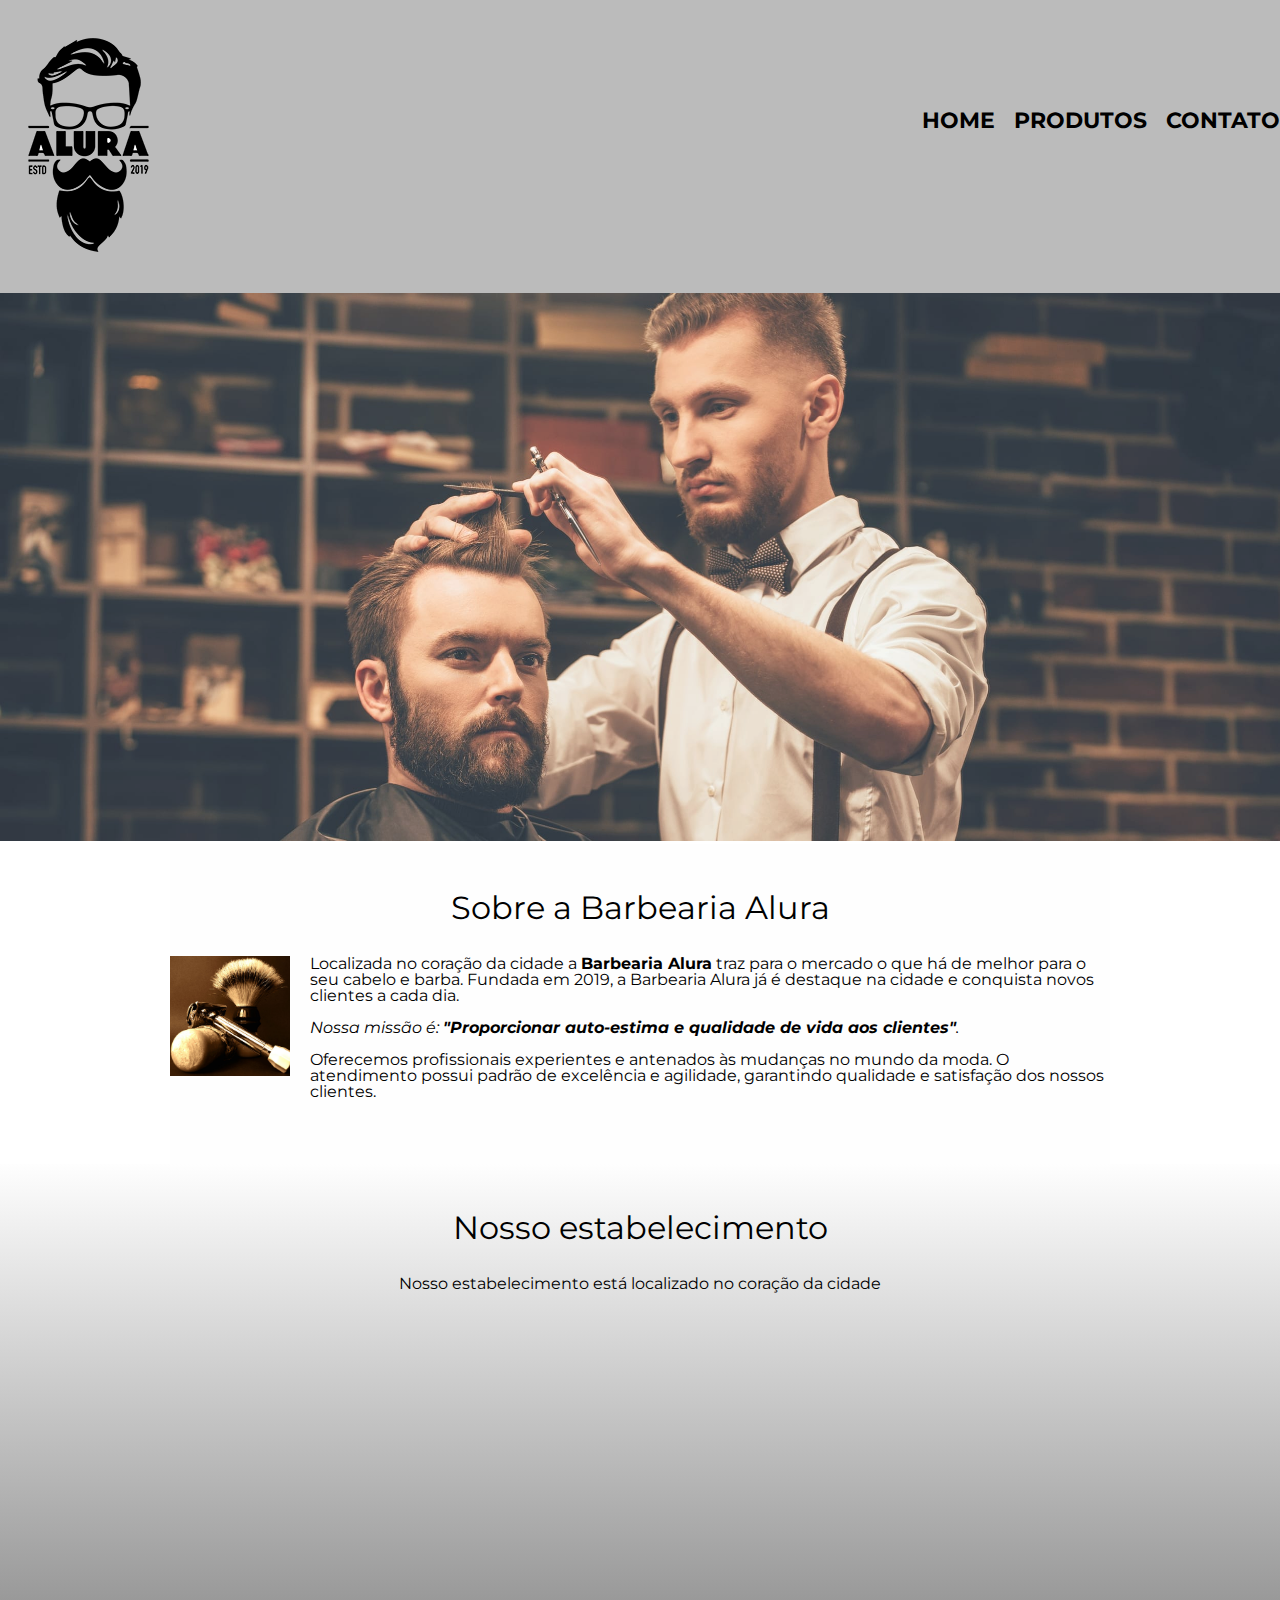
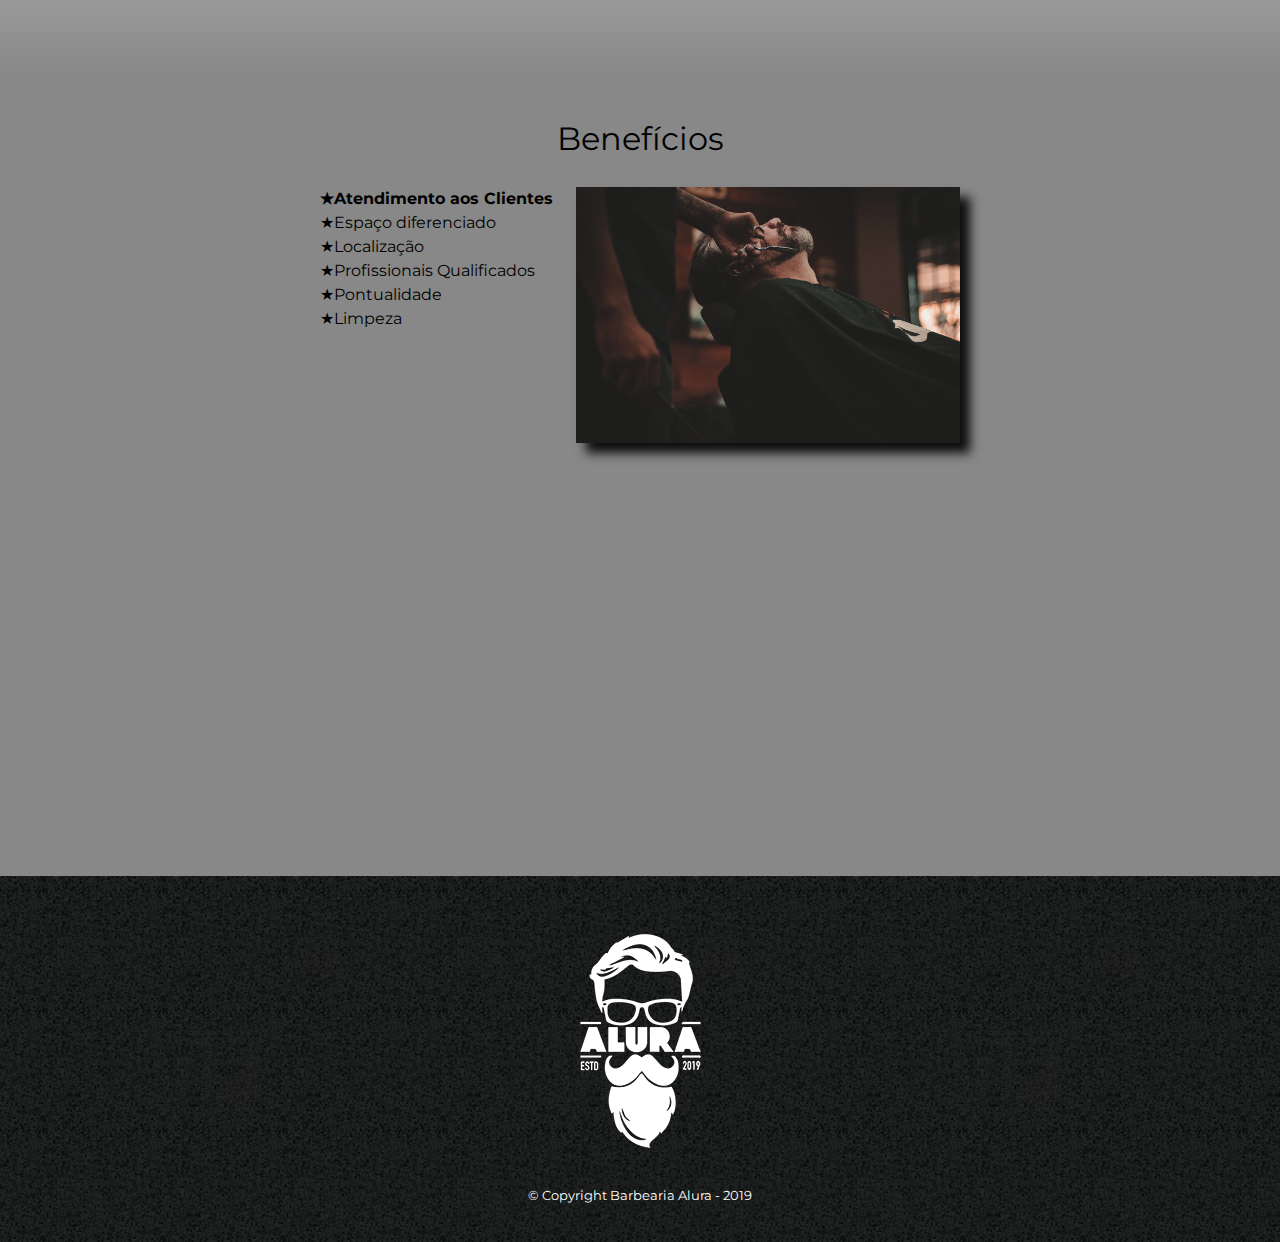
<file: index.html>
<!DOCTYPE html>
<html lang="pt-br">

<head>
	<meta charset="UTF-8">
	<meta name="viewport" content="width=device-width">
	<title>Barbearia Alura</title>
	<link rel="stylesheet" href="reset.css">
	<link rel="stylesheet" href="style.css">
</head>

<body>
	<header>
		<div>
			<h1><img src="logo.png"></h1>

			<nav>
				<ul>
					<li><a href="index.html">Home</a></li>
					<li><a href="produtos.html">Produtos</a></li>
					<li><a href="contato.html">Contato</a></li>
				</ul>
			</nav>
		</div>
	</header>
	<img class="banner" src="banner2.jpg">
	<main>
		<section class="principal">
			<h2 class="titulo-principal">Sobre a Barbearia Alura</h2>

			<img class="utensilios" src="/utensilios.jpg" alt="utensilios_barbearia">

			<p class="apresentacao">Localizada no coração da cidade a <strong>Barbearia Alura</strong> traz para o mercado o que há de melhor
				para o seu cabelo e barba. Fundada em 2019, a Barbearia Alura já é destaque na cidade e conquista novos
				clientes a cada dia.</p>

			<p class="missao"><em>Nossa missão é: <strong>"Proporcionar auto-estima e qualidade de vida aos
						clientes"</strong>.</em></p>

			<p class="apresentacao">Oferecemos profissionais experientes e antenados às mudanças no mundo da moda. O atendimento possui
				padrão de excelência e agilidade, garantindo qualidade e satisfação dos nossos clientes.</p>
		</section>

		<section class="mapa">
			<h3 class="titulo-principal">Nosso estabelecimento</h3>
			<p>Nosso estabelecimento está localizado no coração da cidade</p>

			<div class="mapa-conteudo"><iframe
				src="https://www.google.com/maps/embed?pb=!1m14!1m12!1m3!1d15935.478542581526!2d-60.02839771375782!3d-3.1291437877817905!2m3!1f0!2f0!3f0!3m2!1i1024!2i768!4f13.1!5e0!3m2!1sen!2sbr!4v1609225054555!5m2!1sen!2sbr"
				width="100%" height="300" frameborder="0" style="border:0;" allowfullscreen="" aria-hidden="false"
				tabindex="0"></iframe>
			</div>

		</section>

		<section class="beneficios">
			<h3 class="titulo-principal">Benefícios</h3>

			<div class="conteudo-beneficios">
				<ul class="lista-beneficios">
					<li class="itens">Atendimento aos Clientes</li>
					<li class="itens">Espaço diferenciado</li>
					<li class="itens">Localização</li>
					<li class="itens">Profissionais Qualificados</li>
					<li class="itens">Pontualidade</li>
					<li class="itens">Limpeza</li>
				</ul><img src="beneficios.jpg" class="imagem-beneficios">
			</div>

			<div class="video">
				<iframe width="100%" height="315" src="https://www.youtube.com/embed/xDiZJWhZZmU" frameborder="0"
					allow="accelerometer; autoplay; clipboard-write; encrypted-media; gyroscope; picture-in-picture"
					allowfullscreen></iframe>
			</div>
		</section>
	</main>
	<footer>
		<img src="logo-branco.png">
		<p class="copyright">&copy; Copyright Barbearia Alura - 2019</p>
	</footer>

</body>

</html>
</file>
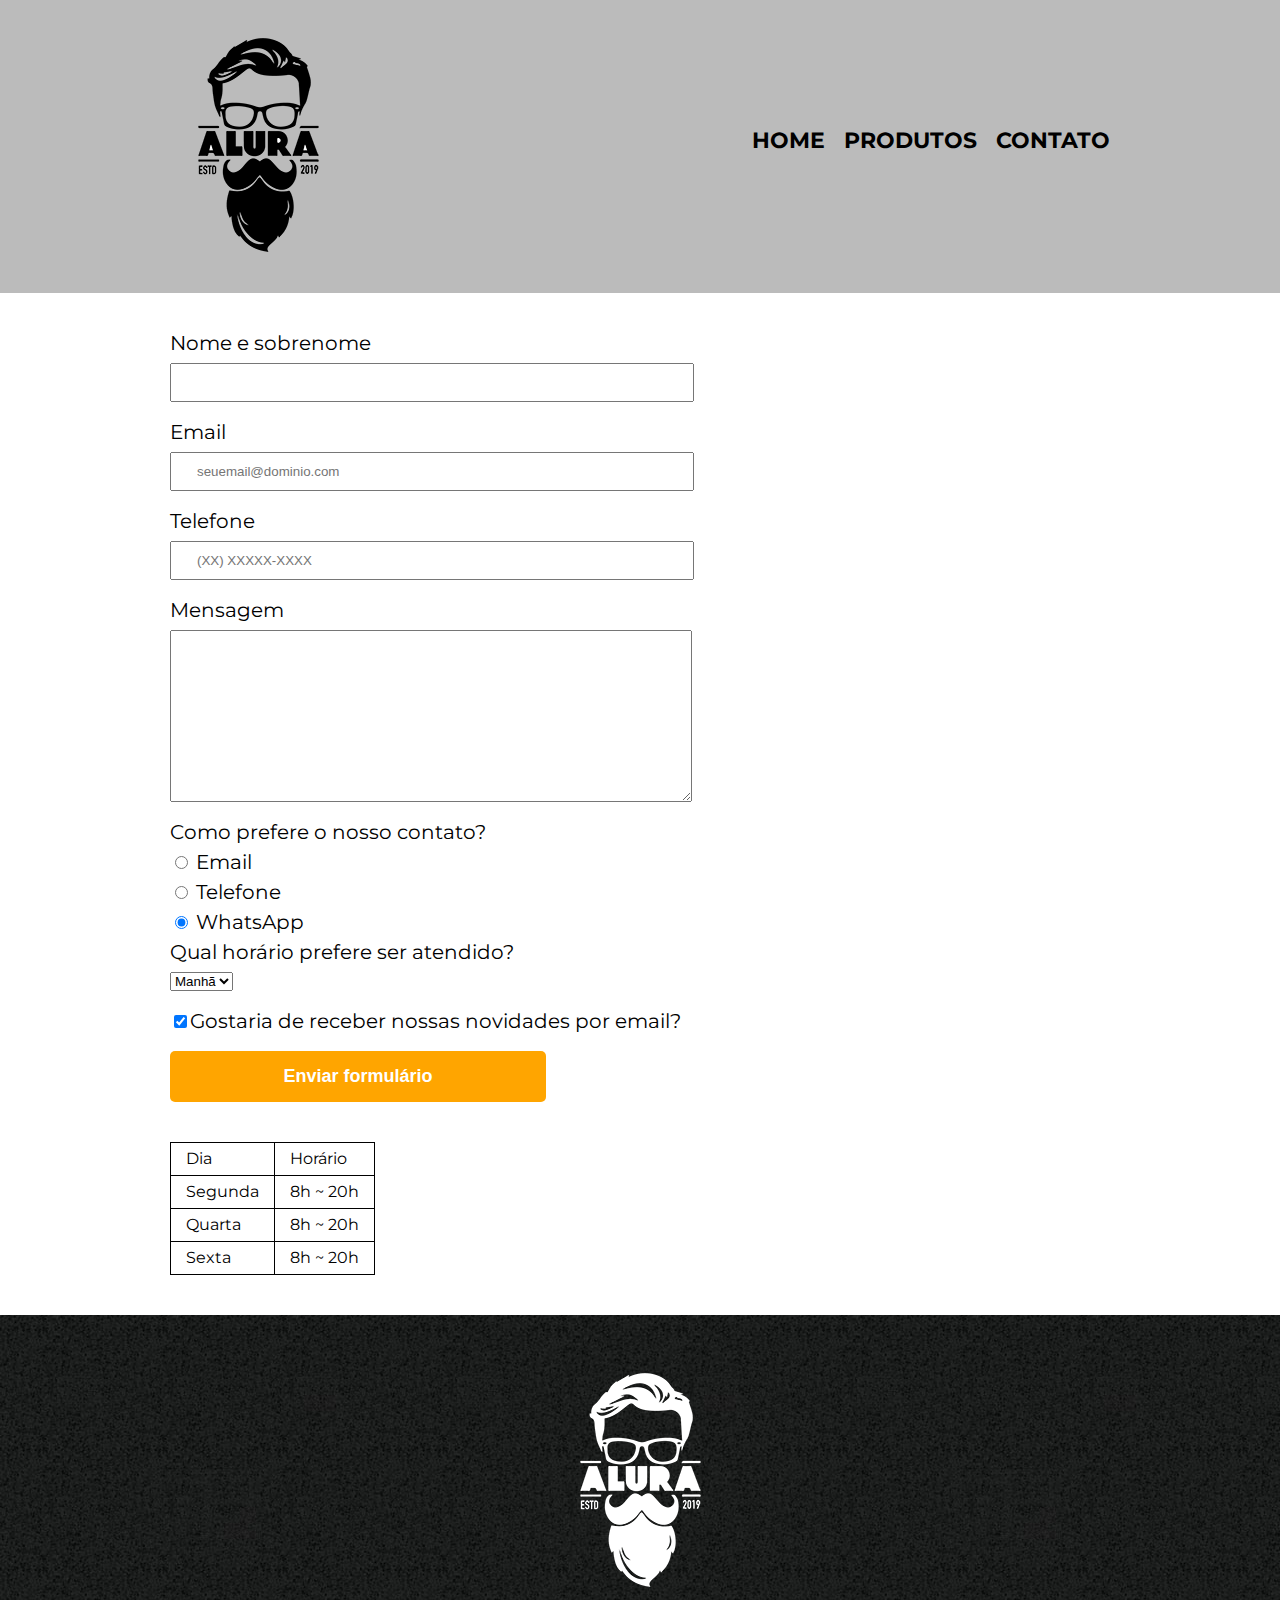
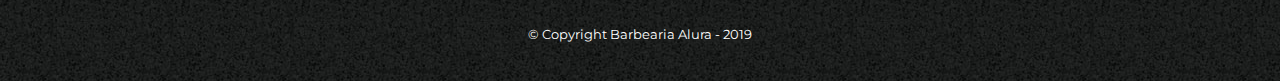
<file: contato.html>
<!DOCTYPE html>
<html>
	<head>
		<meta charset="UTF-8">
		<meta name="viewport" content="width=device-width">
		<title>Contato - Barbearia Alura</title>

		<link rel="stylesheet" href="reset.css">
		<link rel="stylesheet" href="style.css">
	</head>
	<body>
		<header>
			<div class="caixa">
				<h1><img src="logo.png" alt="Logo da Barbearia Alura"></h1>

				<nav>
					<ul>
						<li><a href="index.html">Home</a></li>
						<li><a href="produtos.html">Produtos</a></li>
						<li><a href="contato.html">Contato</a></li>
					</ul>
				</nav>
			</div>
		</header>

		<main class="caixa">
			<form>
				<label for="nomesobrenome">Nome e sobrenome</label>
				<input type="text" id="nomesobrenome" class="input-padrao" required>

				<label for="email">Email</label>
				<input type="email" id="email" class="input-padrao" required placeholder="seuemail@dominio.com">

				<label for="telefone">Telefone</label>
				<input type="tel" id="telefone" class="input-padrao" required placeholder="(XX) XXXXX-XXXX">

				<label for="mensagem">Mensagem</label>
				<textarea cols="70" rows="10" id="mensagem" class="input-padrao" required></textarea>

				<fieldset>
					<legend>Como prefere o nosso contato?</legend>
					<label for="radio-email"><input type="radio" name="contato" value="email" id="radio-email"> Email</label>
					
					<label for="radio-telefone"><input type="radio" name="contato" value="telefone" id="radio-telefone"> Telefone</label>
					
					<label for="radio-whatsapp"><input type="radio" name="contato" value="whatsapp" id="radio-whatsapp" checked> WhatsApp</label>
				</fieldset>

				<fieldset>
					<legend>Qual horário prefere ser atendido?</legend>
					<select>
						<option>Manhã</option>
						<option>Tarde</option>
						<option>Noite</option>
					</select>
				</fieldset>

				<label class="checkbox"><input type="checkbox" checked>Gostaria de receber nossas novidades por email?</label>

				<input type="submit" value="Enviar formulário" class="enviar">
			</form>

			<table>
				<tr>
					<td>Dia</td>
					<td>Horário</td>
				</tr>
				<tr>
					<td>Segunda</td>
					<td>8h ~ 20h</td>
				</tr>
				<tr>
					<td>Quarta</td>
					<td>8h ~ 20h</td>
				</tr>
				<tr>
					<td>Sexta</td>
					<td>8h ~ 20h</td>
				</tr>
			</table>
		</main>

		<footer>
			<img src="logo-branco.png" alt="Logo da Barbearia Alura">
			<p class="copyright">&copy; Copyright Barbearia Alura - 2019</p>
		</footer>
	</body>
</html>
</file>
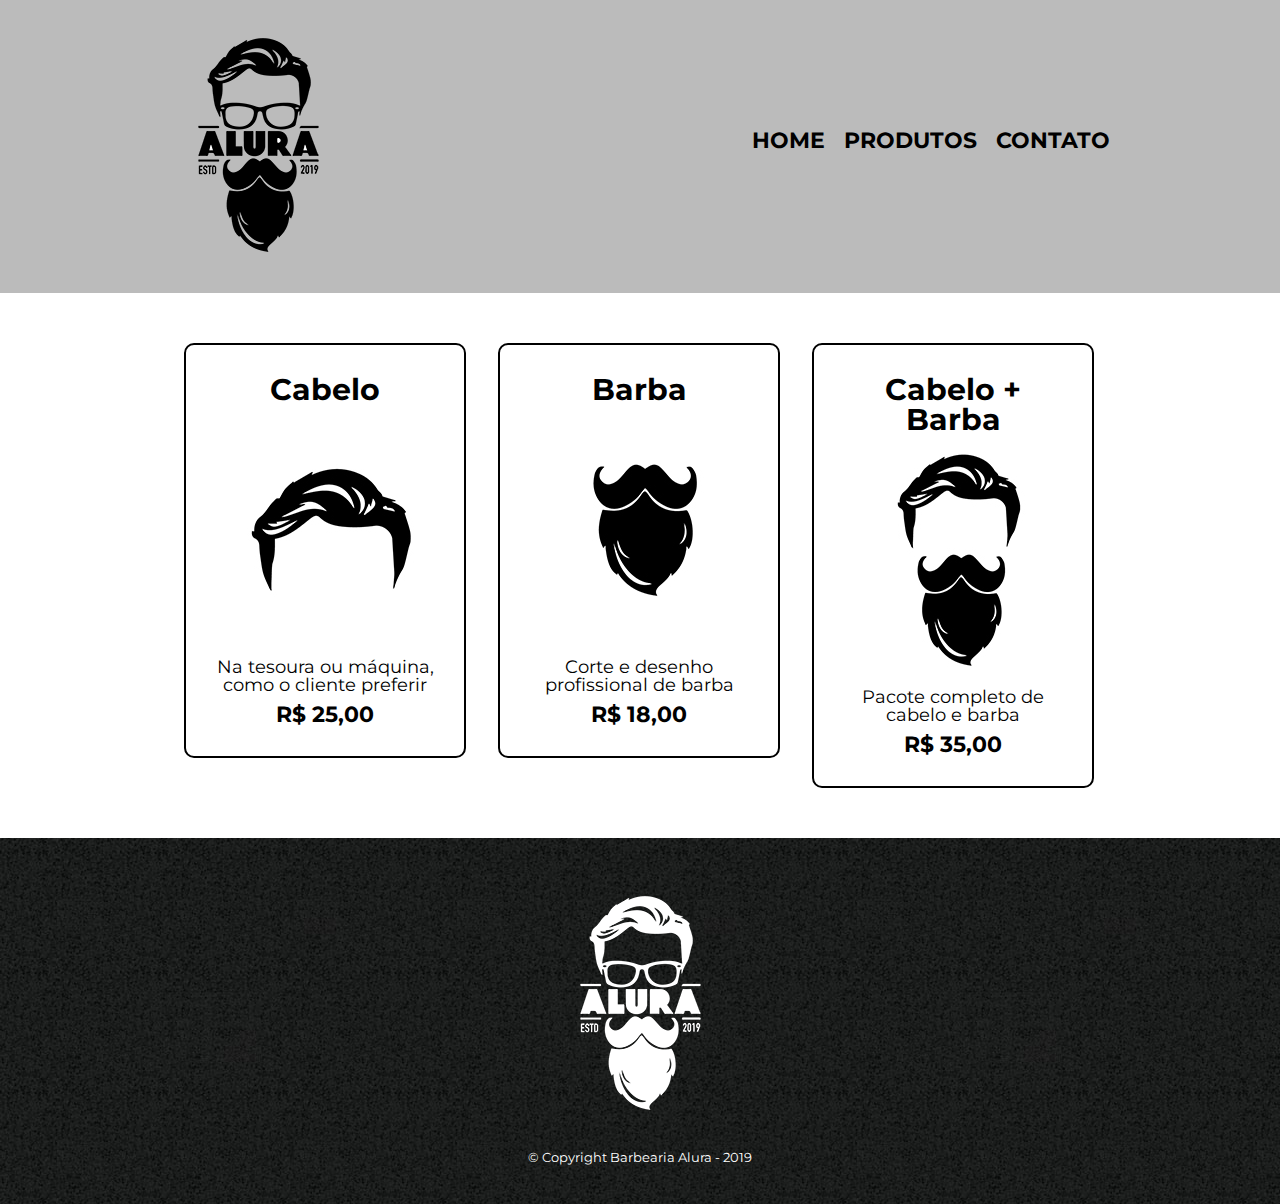
<file: produtos.html>
<!DOCTYPE html>
<html>
	<head>
		<meta charset="UTF-8">
		<meta name="viewport" content="width=device-width">
		<title>Produtos - Barbearia Alura</title>

		<link rel="stylesheet" href="reset.css">
		<link rel="stylesheet" href="style.css">
	</head>
	<body>
		<header>
			<div class="caixa">
				<h1><img src="logo.png"></h1>

				<nav>
					<ul>
						<li><a href="index.html">Home</a></li>
						<li><a href="produtos.html">Produtos</a></li>
						<li><a href="contato.html">Contato</a></li>
					</ul>
				</nav>
			</div>
		</header>

		<main>
			<ul class="produtos">
				<li>
					<h2>Cabelo</h2>
					<img src="cabelo.jpg">
					<p class="produto-descricao">Na tesoura ou máquina, como o cliente preferir</p>
					<p class="produto-preco">R$ 25,00</p>
				</li>
				<li>
					<h2>Barba</h2>
					<img src="barba.jpg">
					<p class="produto-descricao">Corte e desenho profissional de barba</p>
					<p class="produto-preco">R$ 18,00</p>
				</li>
				<li>
					<h2>Cabelo + Barba</h2>
					<img src="cabelo+barba.jpg">
					<p class="produto-descricao">Pacote completo de cabelo e barba</p>
					<p class="produto-preco">R$ 35,00</p>
				</li>
			</ul>
		</main>

		<footer>
			<img src="logo-branco.png">
			<p class="copyright">&copy; Copyright Barbearia Alura - 2019</p>
		</footer>
	</body>
</html>
</file>
<file: style.css>
/* FONTS CSS */

@import url("https://fonts.googleapis.com/css2?family=Montserrat&display=swap");

body {
  font-family: "Montserrat", sans-serif;
}

/* FONT CSS */
header {
  background: #bbbbbb;
  padding: 20px 0;
}

.caixa {
  position: relative;
  width: 940px;
  margin: 0 auto;
}

nav {
  position: absolute;
  top: 110px;
  right: 0;
}

nav li {
  display: inline;
  margin: 0 0 0 15px;
}

nav a {
  text-transform: uppercase;
  color: #000000;
  font-weight: bold;
  font-size: 22px;
  text-decoration: none;
}

nav a:hover {
  color: #c78c19;
  text-decoration: underline;
}

.produtos {
  width: 940px;
  margin: 0 auto;
  padding: 50px 0;
}

.produtos li {
  display: inline-block;
  text-align: center;
  width: 30%;
  vertical-align: top;
  margin: 0 1.5%;
  padding: 30px 20px;
  box-sizing: border-box;
  border: 2px solid #000000;
  border-radius: 10px;
}

.produtos li:hover {
  border-color: #c78c19;
}

.produtos li:active {
  border-color: #088c19;
}

.produtos li:hover h2 {
  font-size: 34px;
}

.produtos h2 {
  font-size: 30px;
  font-weight: bold;
}

.produto-descricao {
  font-size: 18px;
}

.produto-preco {
  font-size: 22px;
  font-weight: bold;
  margin-top: 10px;
}

footer {
  text-align: center;
  background: url("bg.jpg");
  padding: 40px 0;
}

.copyright {
  color: #ffffff;
  font-size: 13px;
  margin: 20px 0 0;
}
form {
  margin: 40px 0;
}

form label,
form legend {
  display: block;
  font-size: 20px;
  margin: 0 0 10px;
}

.input-padrao {
  display: block;
  margin: 0 0 20px;
  padding: 10px 25px;
  width: 50%;
}

.checkbox {
  margin: 20px 0;
}

.enviar {
  width: 40%;
  padding: 15px 0;
  background: orange;
  color: white;
  font-weight: bold;
  font-size: 18px;
  border: none;
  border-radius: 5px;
  transition: 1s all;
  cursor: pointer;
}

.enviar:hover {
  background: darkorange;
  transform: scale(1.2);
}

table {
  margin: 20px 0 40px;
}

thead {
  background: #555555;
  color: white;
  font-weight: bold;
}

td,
th {
  border: 1px solid #000000;
  padding: 8px 15px;
}

/* css da pag inicial */

.banner {
  width: 100%;
  opacity: 0.9;
  transition: 400ms;
}
.banner:hover {
  opacity: 0.8;
}
.titulo-principal {
  text-align: center;
  font-size: 2em;
  margin: 0 0 1em;
  clear: left;
}
.principal {
  padding: 3em 0;
  background: #fefefe;
  width: 940px;
  margin: 0 auto;
}
.principal p {
  margin: 0 0 1em;
}
.principal strong {
  font-weight: bold;
}
.principal em {
  font-style: italic;
}
.utensilios {
  width: 120px;
  float: left;
  margin: 0 20px 20px 0;
}
.mapa {
  padding: 3em 0;
  background: linear-gradient(#fefefe, #888888);
}
.mapa-conteudo {
  width: 940px;
  margin: 0 auto;
}
.mapa p {
  margin: 0 0 2em;
  text-align: center;
}
.beneficios {
  padding: 3em 0;
  background: #888888;
}
.conteudo-beneficios {
  width: 640px;
  margin: 0 auto;
}
.lista-beneficios {
  width: 40%;
  display: inline-block;
  vertical-align: top;
}
.itens {
  line-height: 1.5;
}
.itens:first-child {
  font-weight: bold;
}
.itens:before {
  content: "★";
}
.imagem-beneficios {
  width: 60%;
  opacity: 0.9;
  transition: 400ms;
  box-shadow: 10px 10px 10px #000000;
}
.imagem-beneficios:hover {
  opacity: 0.7;
}
.video {
  width: 560px;
  margin: 2em auto;
}
@media screen and (max-width: 480px) {
  .caixa,
  .principal,
  .conteudo-beneficios,
  .mapa-conteudo,
  .video,
  .enviar,
  .titulo-principal {
    width: auto;
  }
  .caixa > form {
    padding: 0 2% 0 2%;
  }
  h1 {
    text-align: center;
  }
  nav {
    position: static;
  }
  nav ul {
    display: flex;
    justify-items: center;
    flex-wrap: wrap;
    flex-direction: row;
    justify-content: space-evenly;
  }
  nav li {
    margin: 0;
    padding: 0 5px;
  }
  .lista-beneficios,
  .imagem-beneficios {
    width: 100%;
  }
  .utensilios {
    margin: 2%;
  }
  .apresentacao {
    padding: 0 2% 0 2%;
  }
  .missao {
    padding: 0 2% 0 2%;
  }
  .conteudo-beneficios {
    padding: 0 0 0 2%;
  }
  .imagem-beneficios {
    position: relative;
    top: 10px;
    right: 5px;
  }
  .produtos {
    display: flex;
    width: 100%;
    box-sizing: border-box;
    flex-wrap: wrap;
    padding: 2% 2% 2% 2%;
  }
  .produtos li{
    margin: 0 auto 15px auto;
    justify-content: space-between;
    width: 100%;
    max-width: 300px;
	}
}
</file>
